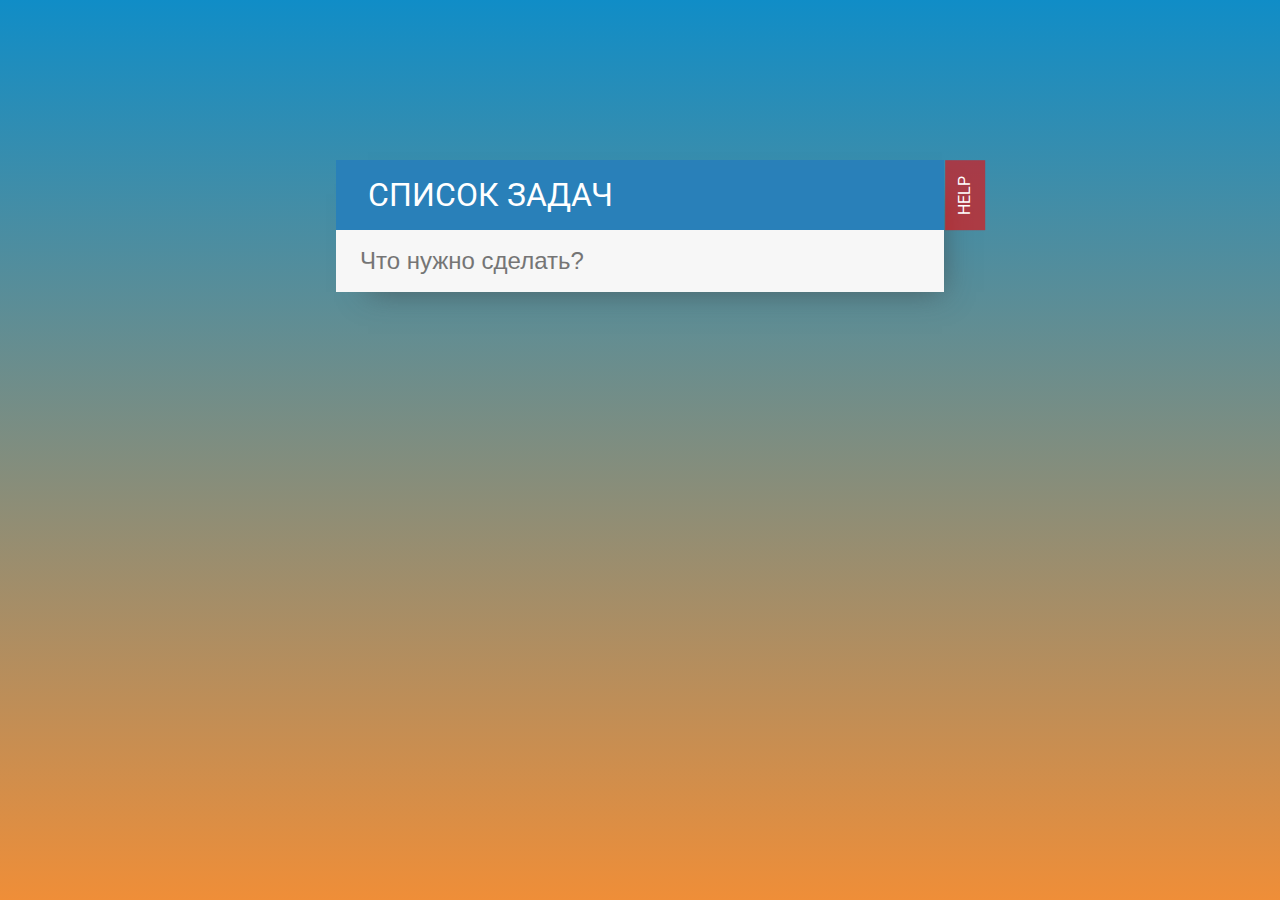
<file: todo/index.html>
<!DOCTYPE html>
<html lang="en">
<head>
	<meta charset="UTF-8">
	<title>jQuery Todo!</title>
	<link rel="stylesheet" href="https://use.fontawesome.com/releases/v5.0.13/css/all.css" integrity="sha384-DNOHZ68U8hZfKXOrtjWvjxusGo9WQnrNx2sqG0tfsghAvtVlRW3tvkXWZh58N9jp" crossorigin="anonymous">
	<link rel="stylesheet" type="text/css" href="assets/css/todo.css">
	<link href="https://fonts.googleapis.com/css?family=Roboto:400,500,700" rel="stylesheet">
</head>
<body>

<div id="container">
	<h1>Список задач<span id="plus"><i class="fas fa-plus-circle"></i><span></h1>	
	<input type="text" placeholder="Что нужно сделать?">
	<ul>
		
	</ul>

	<div id="help">HELP</div>
	<div id="helpexpand">
		<p>Click on + sign to toggle the todo input, type in your todo
		<br>Hover on todo to reveal trash icon
		<br>Click on todo to mark as done
		</p>
	</div>
</div>

<script type="text/javascript" src="assets/js/lib/jquery-3.3.1.min.js"></script>	
<script type="text/javascript" src="assets/js/todo.js"></script>
</body>
</html>
</file>
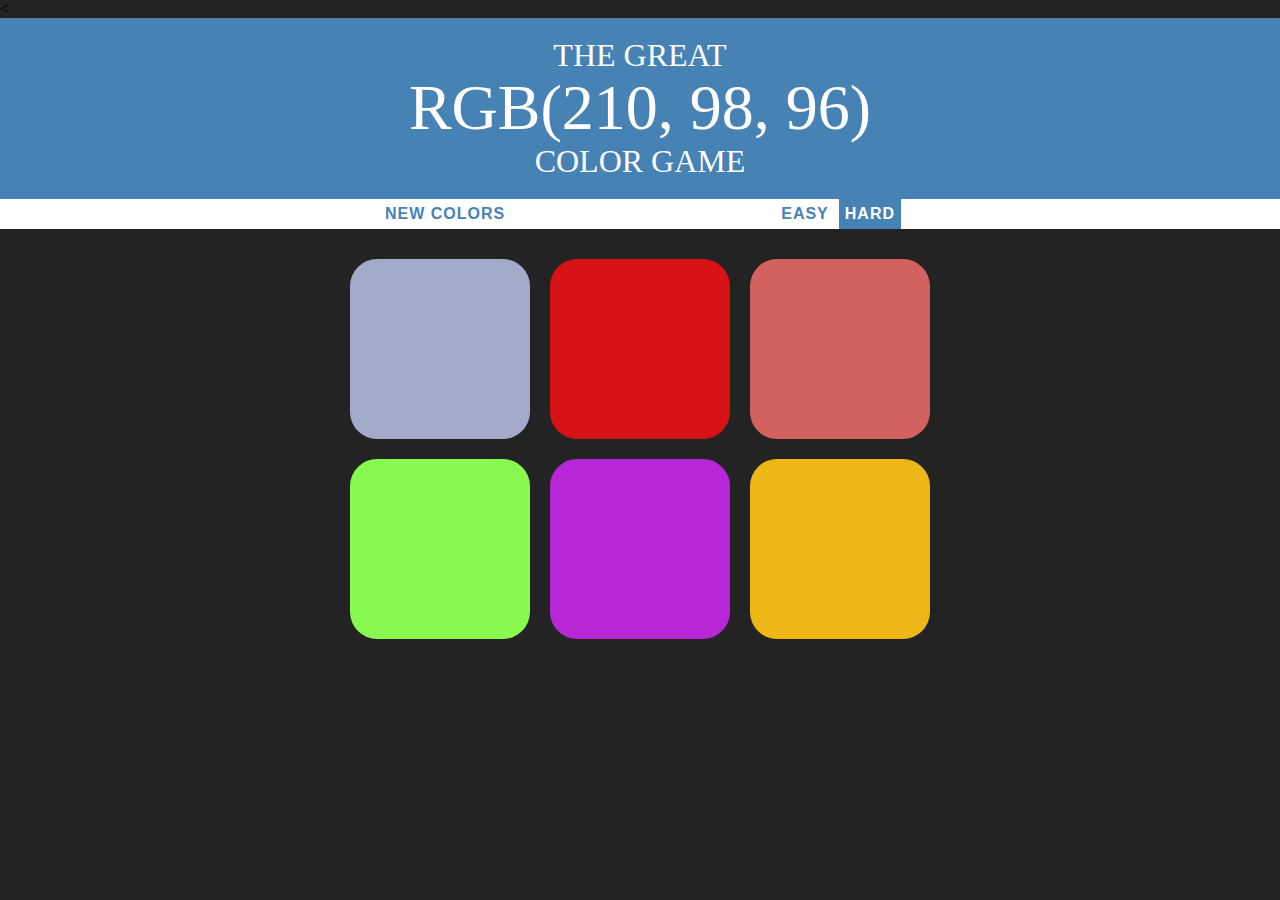
<file: colorgame.html>
<!DOCTYPE html>
<html lang="en">
<head>
	<meta charset="UTF-8">
	<title>Color Game</title>
	<<link rel="stylesheet" href="colorgame.css">
</head>
<body>
	<h1>The Great 
		<br>
		<span id="colorDisplay">RGB</span>
		<br> 
		Color Game</h1>
	<div id="stripe">
		<button id="reset">New Colors</button>
		<span id="message"></span>
		<button class="mode">Easy</button>
		<button class="mode  selected">Hard</button>
	</div>
	<div id ="container">
		<div class="square"></div>
		<div class="square"></div>
		<div class="square"></div>
		<div class="square"></div>
		<div class="square"></div>
		<div class="square"></div>
	</div>
<script type="text/javascript" src="colorgame.js"></script>
</body>
</html>
</file>
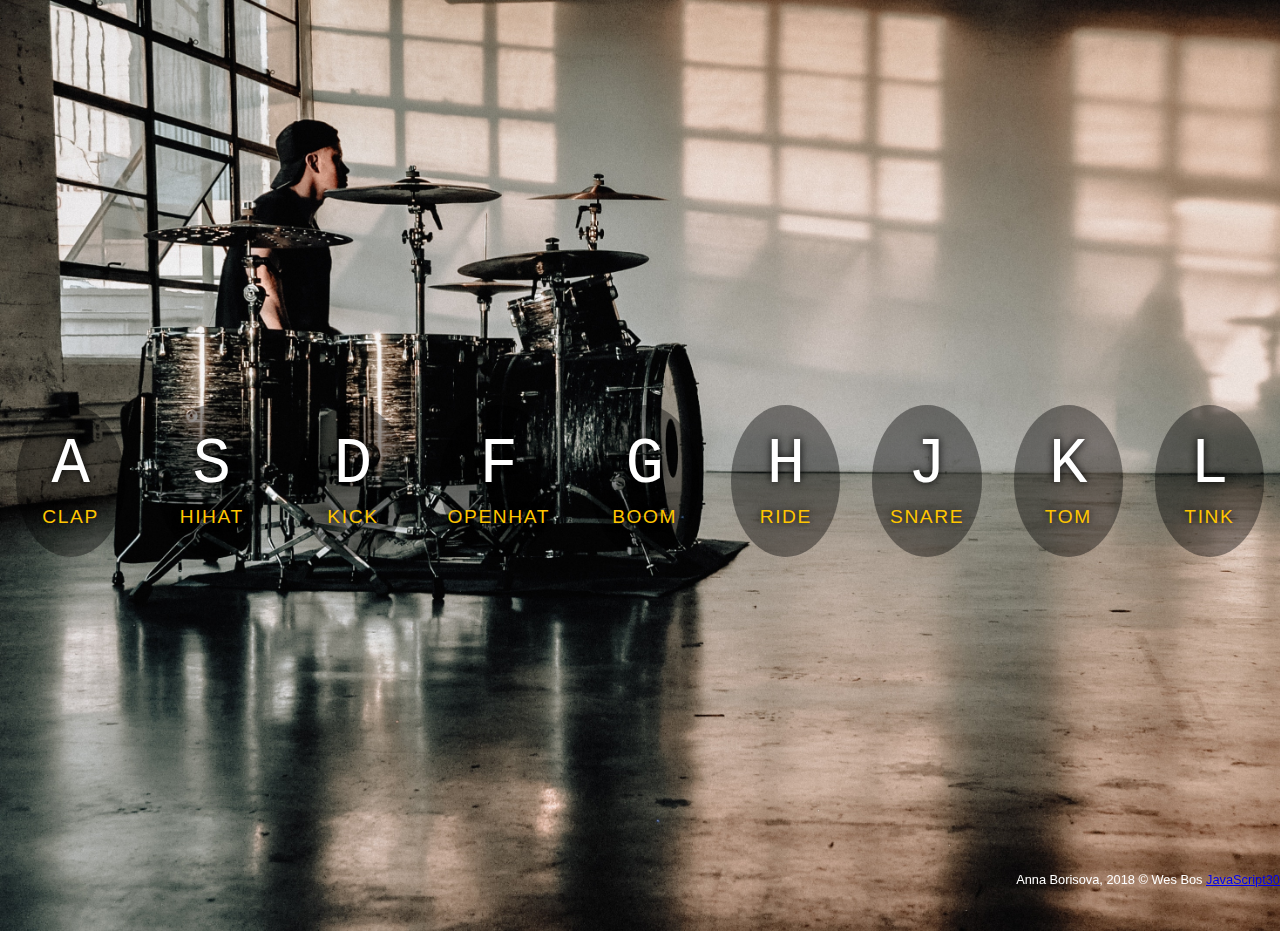
<file: drumkit.html>
<!DOCTYPE html>
<html lang="en">
<head>
	<meta charset="UTF-8">
	<link rel="stylesheet" type="text/css" href="drumkit.css">
	<title>Drum Kit after Wes Bos JS 30</title>
</head>
<body>
  <p class="showalert">.</p>
  <div class="keys">
    <div data-key="65" class="key">
      <kbd>A</kbd>
      <span class="sound">clap</span>
    </div>
    <div data-key="83" class="key">
      <kbd>S</kbd>
      <span class="sound">hihat</span>
    </div>
    <div data-key="68" class="key">
      <kbd>D</kbd>
      <span class="sound">kick</span>
    </div>
    <div data-key="70" class="key">
      <kbd>F</kbd>
      <span class="sound">openhat</span>
    </div>
    <div data-key="71" class="key">
      <kbd>G</kbd>
      <span class="sound">boom</span>
    </div>
    <div data-key="72" class="key">
      <kbd>H</kbd>
      <span class="sound">ride</span>
    </div>
    <div data-key="74" class="key">
      <kbd>J</kbd>
      <span class="sound">snare</span>
    </div>
    <div data-key="75" class="key">
      <kbd>K</kbd>
      <span class="sound">tom</span>
    </div>
    <div data-key="76" class="key">
      <kbd>L</kbd>
      <span class="sound">tink</span>
    </div>
  </div>

  <audio data-key="65" src="sounds/clap.wav"></audio>
  <audio data-key="83" src="sounds/hihat.wav"></audio>
  <audio data-key="68" src="sounds/kick.wav"></audio>
  <audio data-key="70" src="sounds/openhat.wav"></audio>
  <audio data-key="71" src="sounds/boom.wav"></audio>
  <audio data-key="72" src="sounds/ride.wav"></audio>
  <audio data-key="74" src="sounds/snare.wav"></audio>
  <audio data-key="75" src="sounds/tom.wav"></audio>
  <audio data-key="76" src="sounds/tink.wav"></audio>

<p class="copyright">Anna Borisova, 2018 &copy Wes Bos <a href="https://javascript30.com/">JavaScript30</a></p>
<script type="text/javascript" src="drumkit.js"></script>
</body>
</html>
</file>
<file: todo/assets/css/todo.css>
body {
	font-family: 'Roboto', sans-serif;
	font-size: 10px;
	background: #108dc7;  /* fallback for old browsers */
    background: -webkit-linear-gradient(to bottom, #108dc7, #ef8e38);  /* Chrome 10-25, Safari 5.1-6 */
    background: linear-gradient(to bottom, #108dc7, #ef8e38); /* W3C, IE 10+/ Edge, Firefox 16+, Chrome 26+, Opera 12+, Safari 7+ */
	background-attachment: fixed;
}

h1 {
	background-color: #2980b9;
	color: white;
	margin: 0;
	padding: 1rem 2rem;
	text-transform: uppercase;
	font-size: 2rem;
	font-weight: normal;
}
.fa-plus-circle {
	float: right;
}

#container {
	margin: 10rem auto;
	width: 38rem;
	background-color: #f7f7f7;
	box-shadow: 15px 17px 28px -17px rgba(66,66,66,0.62);
	position: relative;
}

#help {
	position: absolute;
	left: 37.1rem;
	top: .95rem;
	background-color: rgba(240,5,5,0.6);
	width: 4.4rem;
	height: 2.5rem;
	color: white;
	text-align: center;
	line-height: 2.5rem;
	transform: rotate(-90deg);
	font-size: 1rem;
	animation-name: appearance;
	animation-duration: 1s;
	animation-timing-function: ease-in;
	z-index: 2;
}

@keyframes appearance {
	from {
		opacity: 0;
	}
	to {
		opacity: 1;
	}
}

#help:hover {
	background-color: rgba(240,5,5,1);
}

#helpexpand {
	position: absolute;
	left: 38rem;
	top: 0rem;
	width: 20rem;
	height: 7rem;
	background-color: rgba(240,5,5,1)
}

p {
	padding-left: 3rem;
	color: white;
	font-size: 1rem;
}

.completed {
	text-decoration: line-through;
	color: rgb(128, 128, 128);
}
li span {
	background-color: #e74c3c;
	height: 4rem;
	margin-right: 2rem;
	text-align: center;
	color: white;
	width: 0;
	opacity: 0;
	display: inline-block;
	transition: 0.3s linear;
}

li:hover span {
	width: 4rem;
	opacity: 1.0;
}

ul {
	list-style: none;
	margin: 0;
	padding: 0;
	font-size: 1.4rem;
}

li {
	height: 4rem;
	background-color: #fff;
	line-height: 4rem;
	color: #666;
}

li:nth-child(2n) {
	background-color: #f7f7f7;
}

input {
	border: 0.3rem solid rgba(0, 0, 0, 0);
	font-size: 1.5rem;
	background-color: #f7f7f7;
	width: 100%;
	padding: 13px 13px 13px 20px;
	box-sizing: border-box;
	color: #2980b9;
}

input:focus {
	background-color: white;
	border: 0.3rem solid #2980b9;
	outline: none;
}
</file>
<file: colorgame.css>
body {
	background-color: #232323;
	margin: 0;
	font-family: "Montserrat", "Avenir";
}

.square {
	width: 30%;
	background: purple;
	padding-bottom: 30%;
	float: left;
	margin: 1.66%;
	border-radius: 15%;
	transition: background 0.5s;
}

#container {
	max-width: 600px;
	margin: 20px auto;
}

h1 {
	color: white;
	text-align: center;
	line-height: 1.1;
	font-weight: normal;
	background: steelblue;
	margin: 0;
	text-transform: uppercase;
	padding: 20px 0;
}

#message {
	display: inline-block;
	width: 20%;
}

#colorDisplay {
	font-size: 200%;
}

#stripe {
	background: white;
	height: 30px;
	text-align: center;
	color: black;
}

.selected {
	color: white;
	background: steelblue;
}

button {
	border: none;
	background: none;
	text-transform: uppercase;
	height: 100%;
	font-weight: 700;
	color: steelblue;
	letter-spacing: 1px;
	font-size: inherit;
	transition: all 0.3s;
	outline: none;
}
button:hover {
	color: white;
	background: steelblue;
}
</file>
<file: drumkit.css>
body {
	font-size: 10px;
	background-color: black;
	background-image: url(img/drew-sal.jpg);
	background-size: cover;
}
body,html {
  margin: 0;
  padding: 0;
  font-family: sans-serif;
}

.keys {
  display: flex;
  flex: 1;
  min-height: 100vh;
  align-items: center;
  justify-content: center;
}

.alert {
  font-size: 3rem;
  color: white;
  background: rgba(0,0,0,0.4);
  text-align: center;
}

.key {
  border: none;
  border-radius: 50%;
  margin: 1rem;
  font-size: 1.5rem;
  padding: 1rem .5rem;
  transition: all .07s ease;
  height: 7.5rem;
  width: 9rem;
  text-align: center;
  color: white;
  background: rgba(0,0,0,0.4);
  text-shadow: 0 0 .5rem black;
}

.playing {
  transform: scale(1.1);
  border-color: white;
  background: rgba(0,0,0,0);
  box-shadow: 0 0 1rem white;
}

kbd {
	padding-top: 0.5rem;
  display: block;
  font-size: 4rem;
}

.sound {
  font-size: 1.2rem;
  text-transform: uppercase;
  letter-spacing: .1rem;
  color: #ffc600;
}

.copyright {
	color: white;
	position: fixed; 
	right: 0;
	bottom: 0;
	font-size: 0.8rem;
	font-family: 'Ubuntu', sans-serif;
}
</file>
